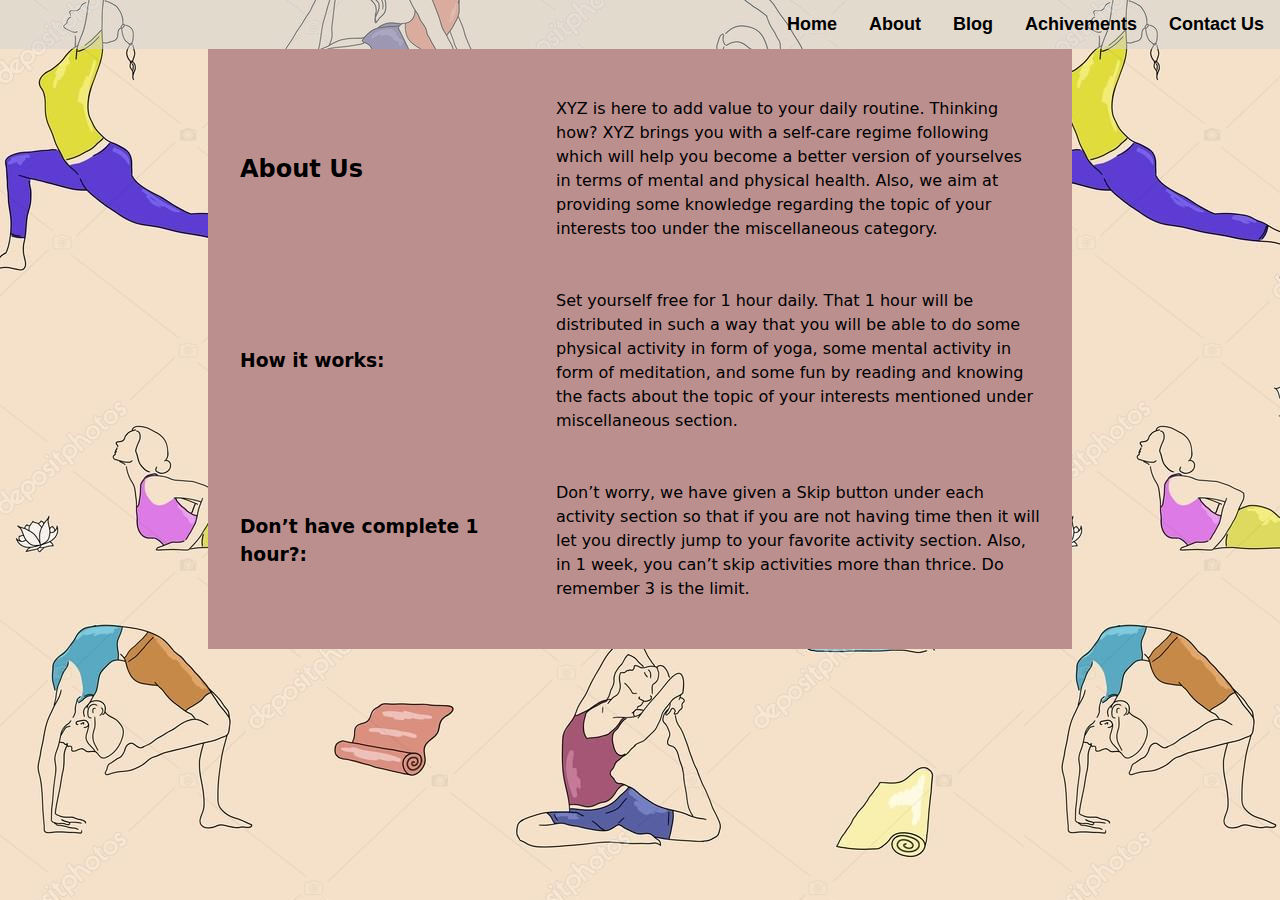
<file: Home-Page/about.html>
<!DOCTYPE html>
<head> <title>About Us</title>
<link href="style.css" rel="stylesheet">
</head>
<body>
	<nav id="navbar" class="navbar">
        <ul>
             <li><a href="contact.asp">Contact Us</a></li>
             <li><a href="achivements.asp">Achivements</a></li>
             <li><a href="../Blog/blog.html">Blog</a></li>
             <li><a href="about.html">About</a></li>
             <li><a href="index.html">Home</a></li>
        </ul> 
    </nav>
  <div class="aboutus">
  <h2>About Us</h2>
  <p>
    XYZ is here to add value to your daily routine. Thinking how? XYZ brings you with a self-care regime following which will help you become a better version of yourselves in terms of mental and physical health. Also, we aim at providing some knowledge regarding the topic of your interests too under the miscellaneous category. 
  </p>
  <h3>How it works:</h3>
   <p>
    Set yourself free for 1 hour daily. That 1 hour will be distributed in such a way that you will be able to do some physical activity in form of yoga, some mental activity in form of meditation, and some fun by reading and knowing the facts about the topic of your interests mentioned under miscellaneous section. 
  </p>
  <h3>Don’t have complete 1 hour?:</h3>
   <p>
    Don’t worry, we have given a Skip button under each activity section so that if you are not having time then it will let you directly jump to your favorite activity section. Also, in 1 week, you can’t skip activities more than thrice. Do remember 3 is the limit.
  </p>
  </div>
</div>
</body>
</html>
</file>
<file: Home-Page/style.css>
.navbar ul {
  list-style-type: none;
  margin: 0;
  padding:0;
  overflow: hidden;
  width: 100%;
  float:left;
  background-color: #d3d3d386;
}
.navbar li {
  float: right;
}

.navbar li a {
  display: block;
  color: black;
  font-weight: bold;
  font-size: large;
  text-align: center;
  padding: 14px 16px;
  text-decoration: none;
}
html, body {
  width: 100%;
  height: 100%;
  margin: 0;
  padding: 0;
  font-family: "Helvetica", sans-serif;
  background-image: url("img4.jpg");
}

img {
  max-width: 100%;
}

.slider-container{
  height: 100%;
  width: 100%;
  position: relative;
  overflow: hidden; 
  text-align: center;
}

.menu {
  position: absolute;
  left: 0;
  z-index: 900;
  width: 100%;
  bottom: 0;
}

.menu label {
  cursor: pointer;
  display: inline-block;
  width: 16px;
  height: 16px;
  background: #fff;
  border-radius: 50px;
  margin: 0 .2em 1em;
  &:hover {
    background: red;
  }
}

.slide {
  width: 100%;
  height: 100%;
  position: absolute;
  top: 0;
  left: 100%;
  z-index: 10;
  padding: 8em 1em 0;
  background-size: cover;
  background-position: 50% 50%;
  transition: left 0s .75s;
}

[id^="slide"]:checked + .slide {
  left: 0;
  z-index: 100;
  transition: left .65s ease-out;
}

.slide-1 {
  background-image: url("img1.jpg");
}
.slide-2 {
  background-image: url("img5.jpg");
}
.slide-3 {
  background-image: url("img3.jpg");
}


.grid {
  display: grid;
  padding: 2rem;
  grid-template-columns: 350px 1fr;
  gap: 1rem;
  align-items: center;
  background-color:   #D8BFD8;
  max-width: 800px;
  margin: 0 auto;
  font: 500 100%/1.5 system-ui;
}
img {
  max-width: 100%;
  height: auto;
}
@media (max-width: 650px) {
  body {
    display: block;
    font-size: 80%;
  }
  p {
    position: relative;
    margin: -3rem 0 2rem 1rem;
    padding: 1rem;
    background:rgba(80DAEB, 0.8)  
  }
}
.aboutus{
  display: grid;
  padding: 2rem;
  grid-template-columns: 300px 1fr;
  gap: 1rem;
  align-items: center;
  max-width: 800px;
  margin:100px auto;
  background-color: #BC8F8F;
  font: 500 100%/1.5 system-ui;
}
button {
  border-radius: 4px;
  background-color: black;
  display:grid;
  justify-content: center;
  border: none;
  color: white;
  text-align: center;
  font-size: 32px;
  padding: 16px;
  width: 220px;
  transition: all 0.5s;
  cursor: pointer;
  margin: 36px;
  box-shadow: 0 10px 20px -8px rgba(0, 0, 0,.7);
}

button{
  cursor: pointer;
  display: inline-block;
  position: relative;
  transition: 0.5s;
}

button:after {
  content: '»';
  position: absolute;
  opacity: 0;  
  top: 14px;
  right: 20px;
  transition: 0.5s;
}

button:hover{
  padding-right: 24px;
  padding-left:8px;
}

button:hover:after {
  opacity: 1;
  right: 10px;
}
</file>
